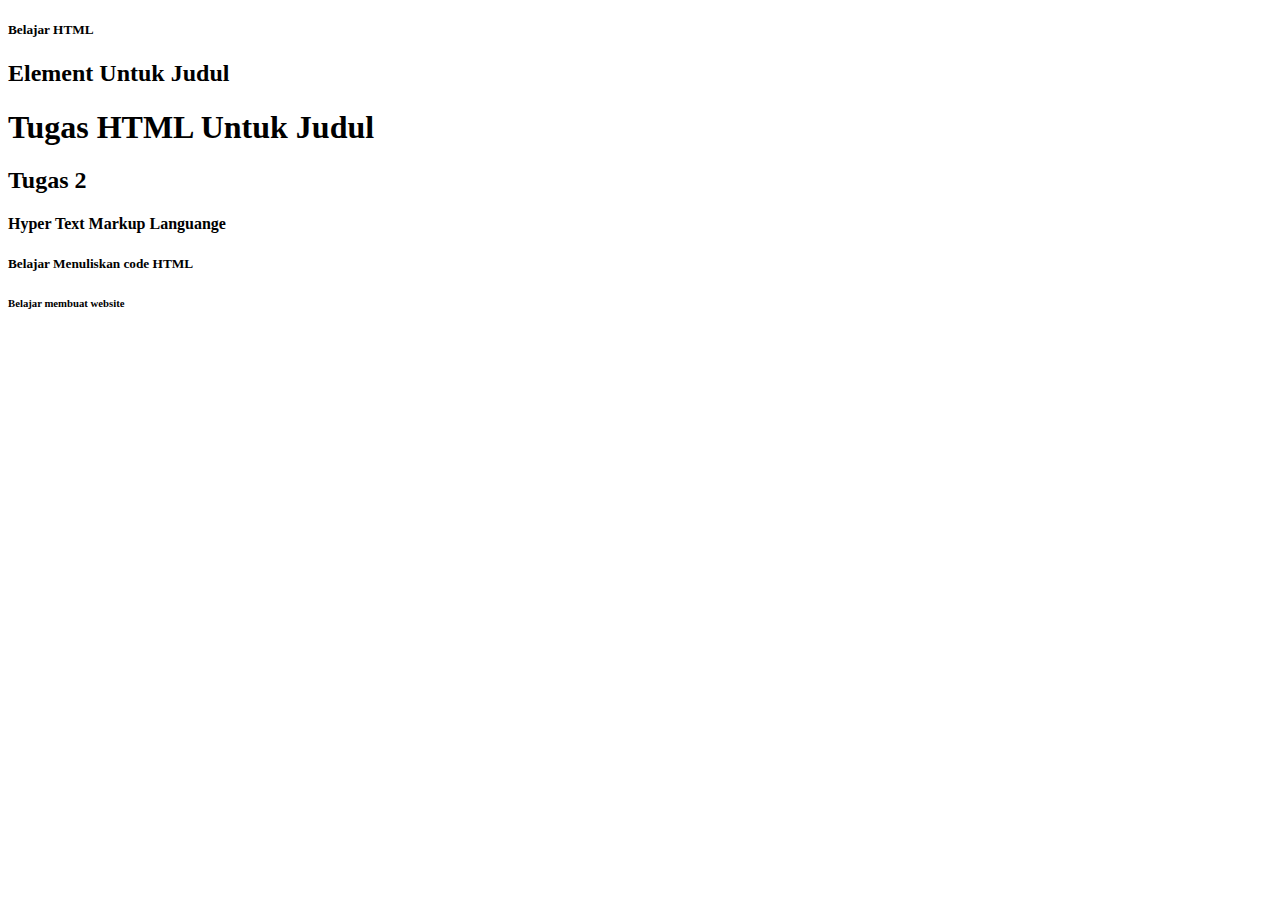
<file: Belajar HTML/index.html>
<!DOCTYPE html>
<html lang="en">
  <head>
    <!-- TUGAS 1 -->
    <meta charset="UTF-8" />
    <meta name="author" content="Ryan Ban Dalem" />
    <meta name="keywords" content="Mobil, Motor, Bensin, Ban, Knalpot, Rem" />
    <meta name="description" content="Artikel Otomotif" />
    <meta http-equiv="refresh" content="180" />
    <meta name="viewport" content="width=device-width, initial-scale=1" />
    <title>Pusat Otomotif</title>
    <link rel="icon" href="sign-in.png" type="image/x-icon" />
  </head>
  <body>
    <!-- TUGAS 2 -->
    <h5>Belajar HTML</h5>
    <h2>Element Untuk Judul</h2>
    <h1>Tugas HTML Untuk Judul</h1>
    <h2>Tugas 2</h2>
    <!-- <h3>Comment</h3> -->
    <h4>Hyper Text Markup Languange</h4>
    <h5>Belajar Menuliskan code HTML</h5>
    <h6>Belajar membuat website</h6>
  </body>
</html>
</file>
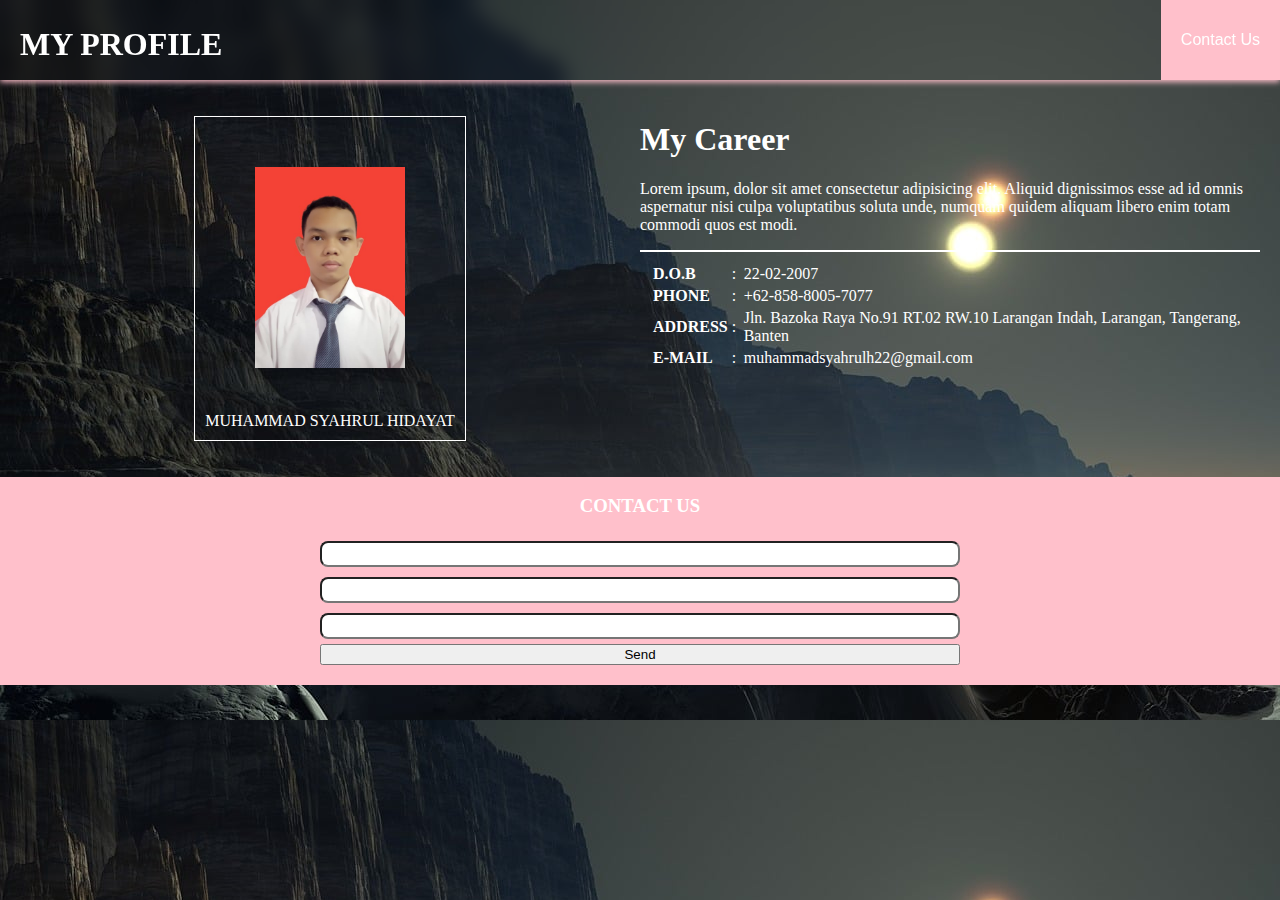
<file: Biodata/index.html>
<!DOCTYPE html>
<html lang="en">
  <head>
    <meta charset="UTF-8" />
    <meta name="viewport" content="width=device-width, initial-scale=1.0" />
    <title>Document</title>
    <link rel="stylesheet" href="index.css" />
  </head>
  <body>
    <nav class="navbar">
      <h1>MY PROFILE</h1>
      <button>Contact Us</button>
    </nav>
    <div class="container">
      <!-- photo -->
      <div class="box-photo">
        <figure class="photo">
          <img src="images/Syahrul.jpeg" alt="" class="image" />
          <figcaption class="caption">MUHAMMAD SYAHRUL HIDAYAT</figcaption>
        </figure>
      </div>
      <!-- information -->
      <div class="box-information">
        <div>
          <h1>My Career</h1>
          <p>
            Lorem ipsum, dolor sit amet consectetur adipisicing elit. Aliquid
            dignissimos esse ad id omnis aspernatur nisi culpa voluptatibus
            soluta unde, numquam quidem aliquam libero enim totam commodi quos
            est modi.
          </p>
          <table class="table">
            <tr>
              <td class="label"><b>D.O.B</b></td>
              <td class="semicolon">:</td>
              <td>22-02-2007</td>
            </tr>
            <tr>
              <td class="label"><b>PHONE</b></td>
              <td class="semicolon">:</td>
              <td>+62-858-8005-7077</td>
            </tr>
            <tr>
              <td class="label"><b>ADDRESS</b></td>
              <td class="semicolon">:</td>
              <td>
                Jln. Bazoka Raya No.91 RT.02 RW.10 Larangan Indah, Larangan,
                Tangerang, Banten
              </td>
            </tr>
            <tr>
              <td class="label"><b>E-MAIL</b></td>
              <td class="semicolon">:</td>
              <td>muhammadsyahrulh22@gmail.com</td>
            </tr>
          </table>
        </div>
      </div>
    </div>
    <!-- contact us -->
    <div class="section-contact">
      <h3>CONTACT US</h3>
      <form class="form">
        <label for="Your Name"></label>
        <input type="text" id="name" />

        <label for="email"></label>
        <input type="email" id="email" />

        <label for="message"></label>
        <input type="text" id="message" />

        <button>Send</button>
      </form>
    </div>
  </body>
</html>
</file>
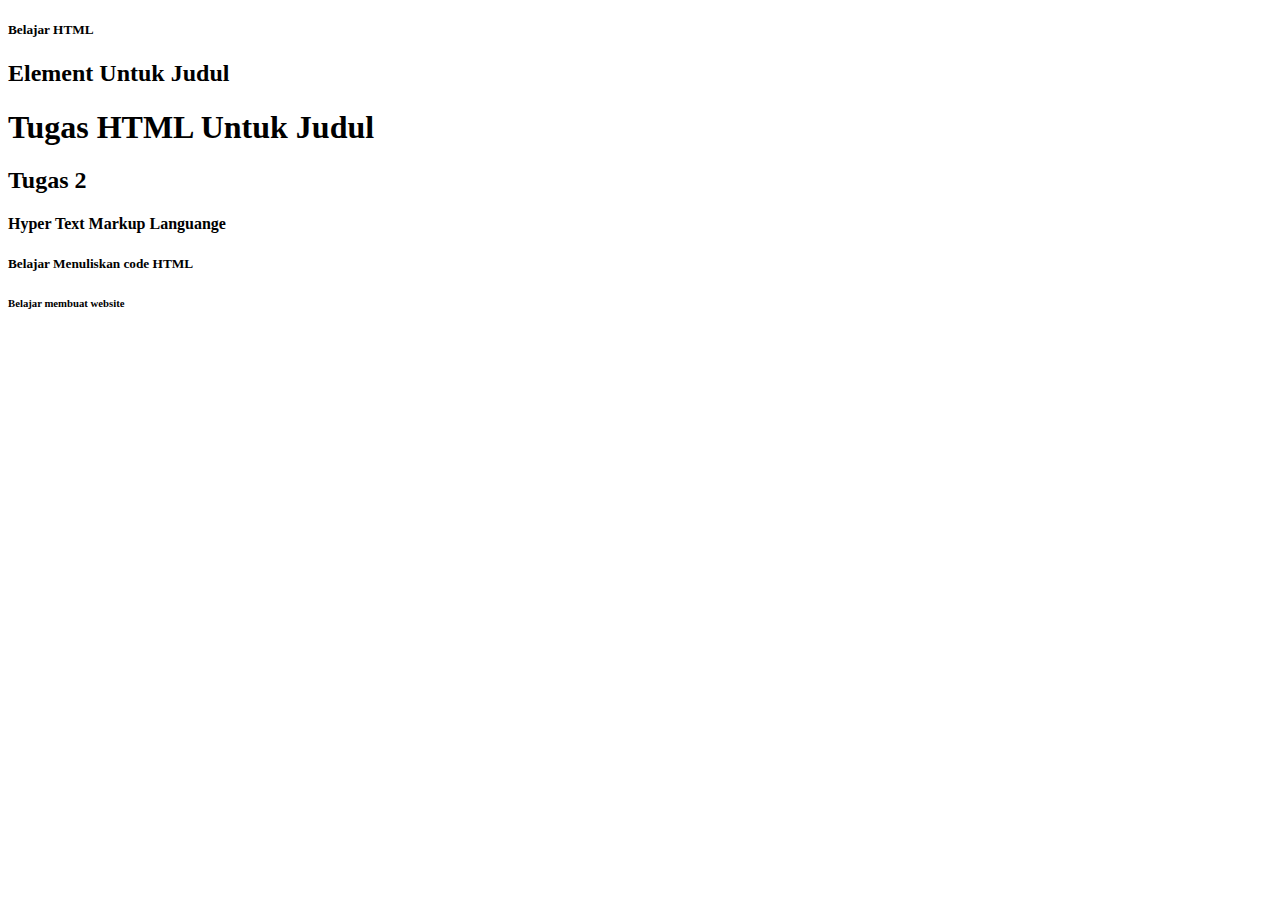
<file: Belajar HTML/Tugas2.html>
<!DOCTYPE html>
<html lang="en">
  <head>
    <meta charset="UTF-8" />
    <meta name="viewport" content="width=device-width, initial-scale=1.0" />
    <title>Document</title>
  </head>
  <body>
    <!-- TUGAS 2 -->
    <h5>Belajar HTML</h5>
    <h2>Element Untuk Judul</h2>
    <h1>Tugas HTML Untuk Judul</h1>
    <h2>Tugas 2</h2>
    <!-- <h3>Comment</h3> -->
    <h4>Hyper Text Markup Languange</h4>
    <h5>Belajar Menuliskan code HTML</h5>
    <h6>Belajar membuat website</h6>
  </body>
</html>
</file>
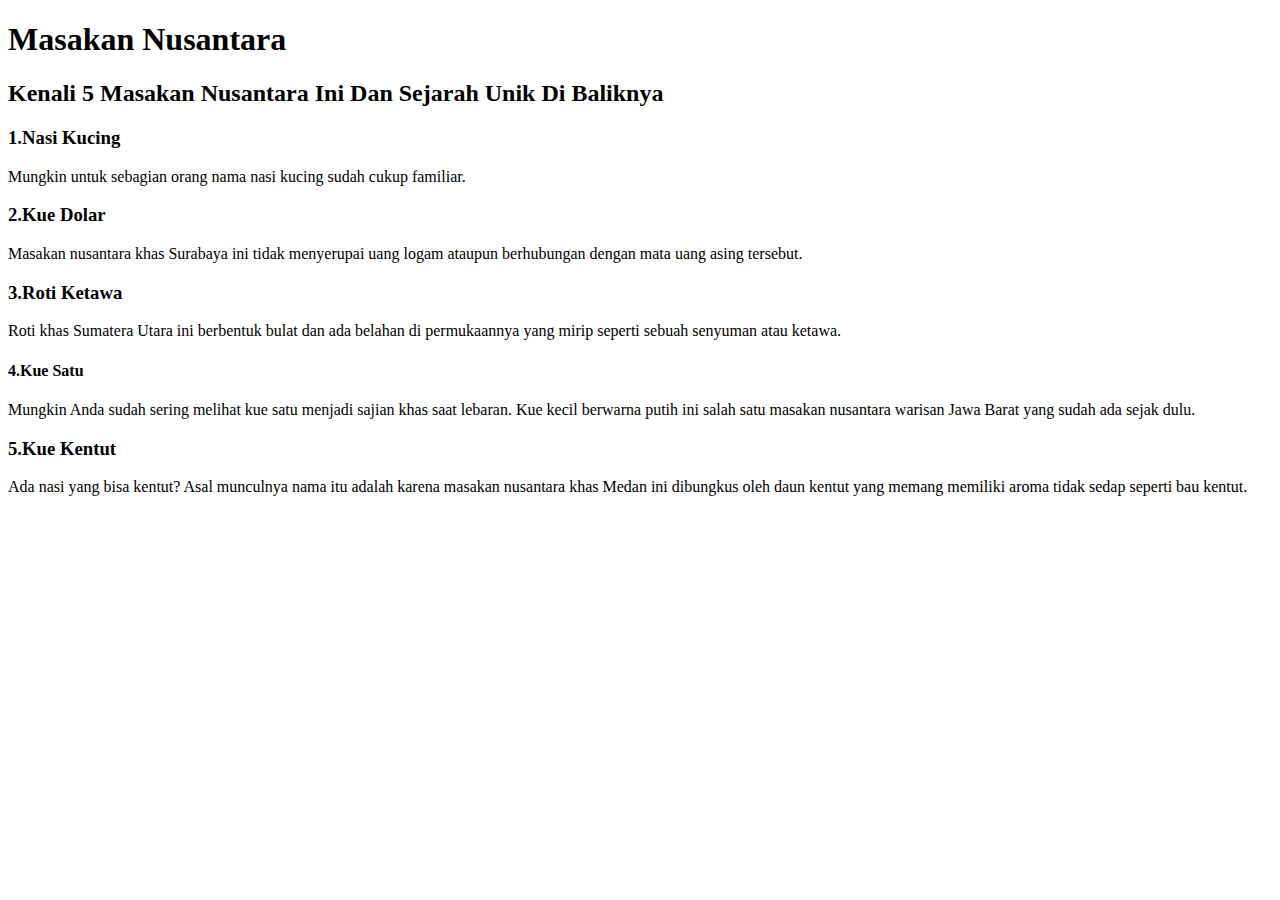
<file: Belajar HTML/Tugas3.html>
<!DOCTYPE html>
<html lang="en">
  <head>
    <meta charset="UTF-8" />
    <meta name="viewport" content="width=device-width, initial-scale=1.0" />
    <title>Website Masakan Nusantara</title>
    <link rel="icon" href="sign-in.png" type="image/x-icon" />
  </head>
  <body>
    <!-- TUGAS 3 -->
    <h1>Masakan Nusantara</h1>
    <h2>Kenali 5 Masakan Nusantara Ini Dan Sejarah Unik Di Baliknya</h2>
    <h3>1.Nasi Kucing</h3>
    <p>Mungkin untuk sebagian orang nama nasi kucing sudah cukup familiar.</p>
    <h3>2.Kue Dolar</h3>
    <p>
      Masakan nusantara khas Surabaya ini tidak menyerupai uang logam ataupun
      berhubungan dengan mata uang asing tersebut.
    </p>
    <h3>3.Roti Ketawa</h3>
    <p>
      Roti khas Sumatera Utara ini berbentuk bulat dan ada belahan di
      permukaannya yang mirip seperti sebuah senyuman atau ketawa.
    </p>
    <h4>4.Kue Satu</h4>
    <p>
      Mungkin Anda sudah sering melihat kue satu menjadi sajian khas saat
      lebaran. Kue kecil berwarna putih ini salah satu masakan nusantara warisan
      Jawa Barat yang sudah ada sejak dulu.
    </p>
    <h3>5.Kue Kentut</h3>
    <p>
      Ada nasi yang bisa kentut? Asal munculnya nama itu adalah karena masakan
      nusantara khas Medan ini dibungkus oleh daun kentut yang memang memiliki
      aroma tidak sedap seperti bau kentut.
    </p>
  </body>
</html>
</file>
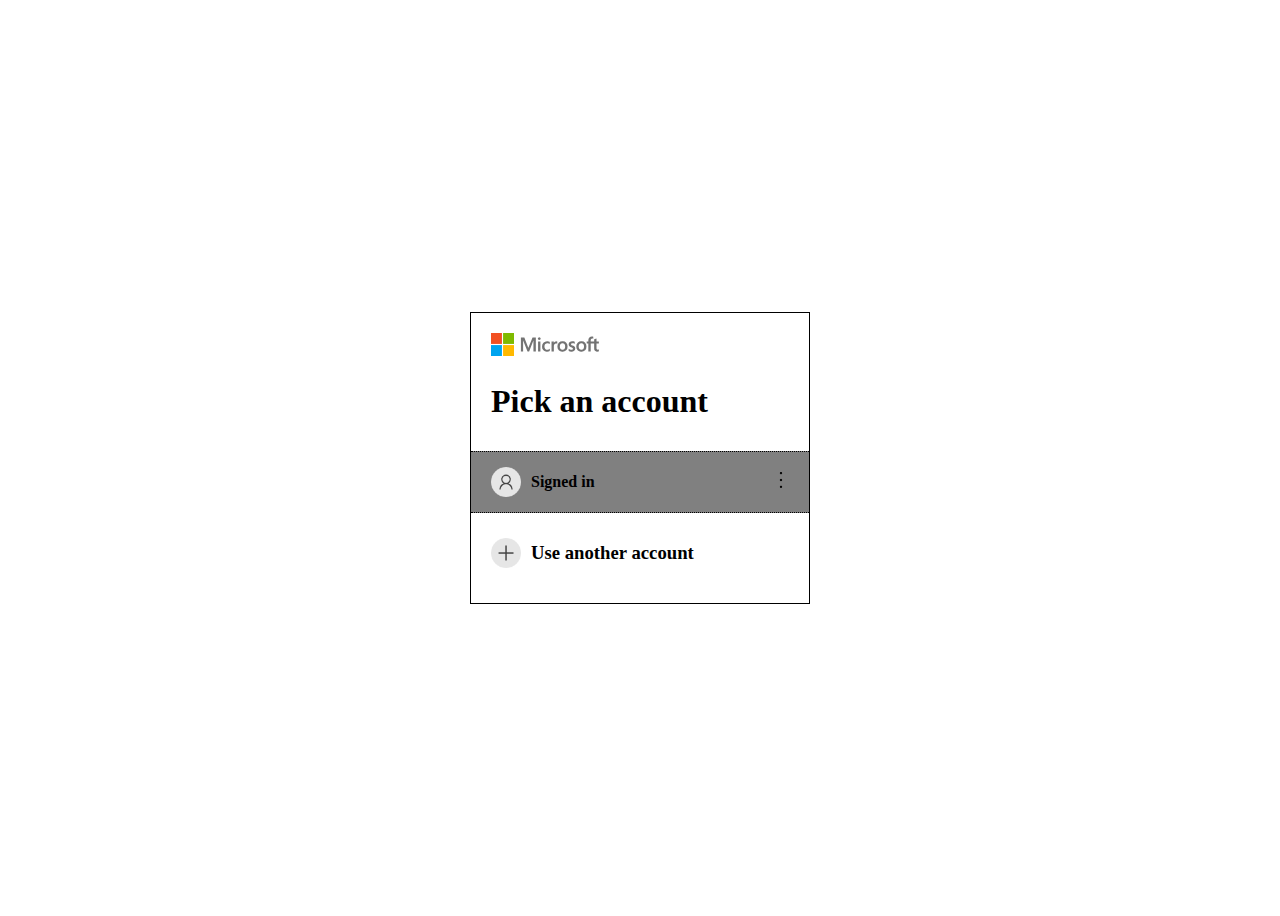
<file: clone-login-microsoft/index1st.html>
<!DOCTYPE html>
<html lang="en">
  <head>
    <meta charset="UTF-8" />
    <meta name="viewport" content="width=device-width, initial-scale=1.0" />
    <title>Login Microsoft</title>
    <link rel="stylesheet" href="style1st.css" />
  </head>
  <body>
    <div class="container">
      <div class="box-signin">
        <div class="box-header">
          <img src="item/logo-microsoft.png" alt="" />
          <h1>Pick an account</h1>
        </div>
        <div class="your-account">
          <div class="signin-area">
            <img src="item/sign-in.png" alt="" class="icon" />
            <h4>Signed in</h4>
          </div>
          <div class="option">
            <img src="item/option.png" alt="" />
          </div>
        </div>
        <div class="add-account">
          <img src="item/add-new.png" alt="" class="icon" />
          <h3>Use another account</h3>
        </div>
      </div>
    </div>
  </body>
</html>
</file>
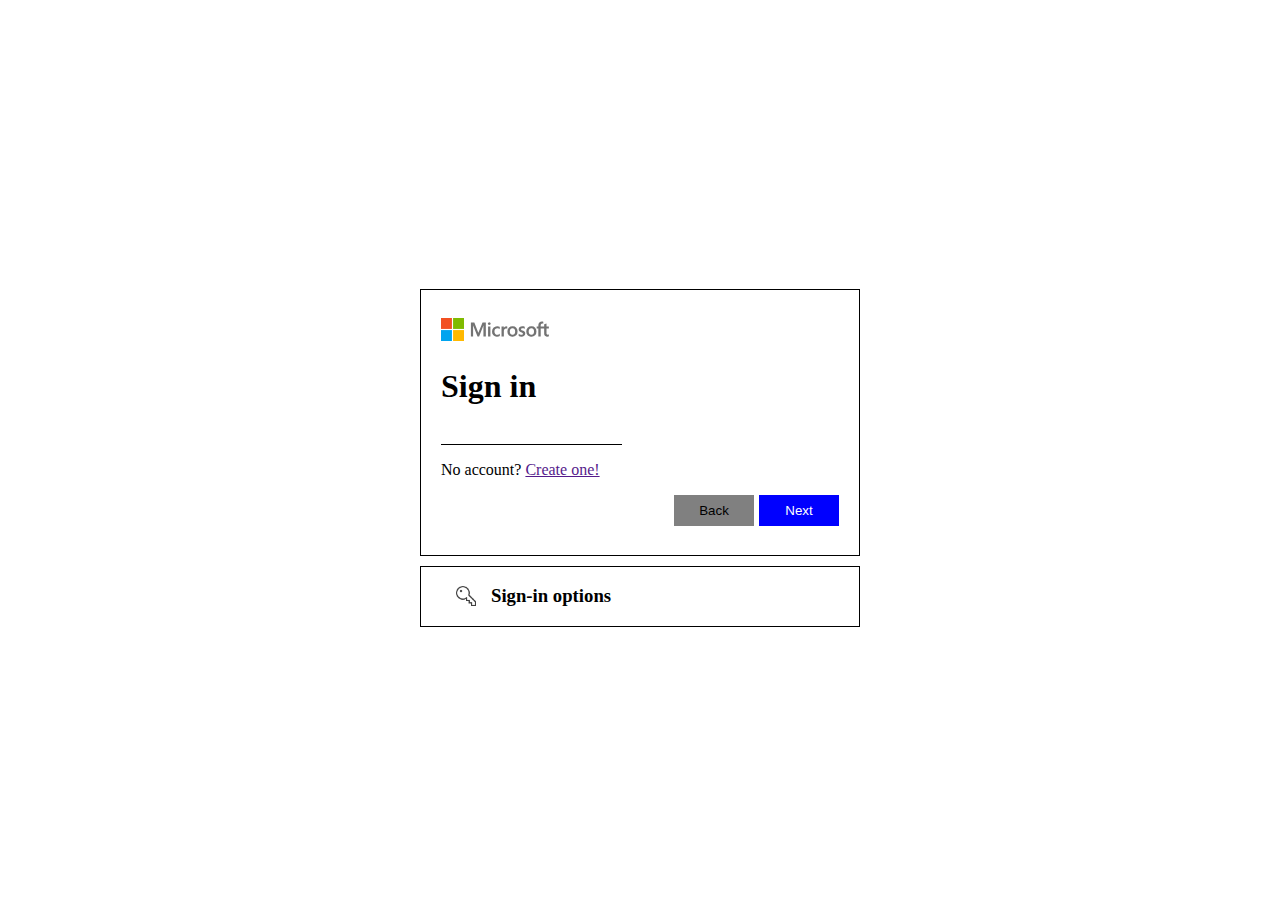
<file: clone-login-microsoft/index2nd.html>
<!DOCTYPE html>
<html lang="en">
  <head>
    <meta charset="UTF-8" />
    <meta name="viewport" content="width=device-width, initial-scale=1.0" />
    <title>Sign in Microsoft</title>
    <link rel="stylesheet" href="style2nd.css" />
  </head>
  <body>
    <div class="container">
      <div class="box-signin">
        <div class="sign-in">
          <div class="box-header">
            <img src="item/logo-microsoft.png" alt="" />
            <h1>Sign in</h1>
          </div>
          <div class="input-acc">
            <form class="form">
              <label for="email"></label>
              <input type="email" id="email" />
            </form>
          </div>
          <div class="create-new">
            <p>No account? <a href="">Create one!</a></p>
          </div>
          <div class="button">
            <button class="button-back">Back</button>
            <button class="button-next">Next</button>
          </div>
        </div>
        <div class="option">
          <img src="item/sign-in-option.png" alt="" class="icon" />
          <h3>Sign-in options</h3>
        </div>
      </div>
    </div>
  </body>
</html>
</file>
<file: Biodata/index.css>
body {
  margin: 0;
  padding: 0;
  background-size: cover;
  background-image: url(images/background.jpg);
  width: 100%;
}

.navbar {
  color: white;
  height: 80px;
  width: 100%;
  background-color: rgba(255, 255, 255, 0, 5);
  display: flex;
  align-content: center;
  backdrop-filter: blur(10px);
  box-shadow: 0 2px 6px pink;
}

.navbar h1 {
  padding-left: 20px;
  padding-top: 5px;
}

.navbar button {
  margin-left: auto;
  background-color: pink;
  border: none;
  color: white;
  padding: 10px 20px;
  text-align: center;
  text-decoration: none;
  display: inline-block;
  font-size: 16px;
  cursor: pointer;
  transition: background-color 0.3s;
}

.container {
  display: flex;
  flex-direction: row;
  height: 100%;
  padding: 20px;
}

.box-photo {
  display: flex;
  justify-content: center;
  align-items: center;
  text-align: center;
  width: 50%;
}

.caption {
  color: white;
}

.photo {
  border: solid white 1px;
  padding: 10px;
}

.image {
  width: 150px;
  padding: 40px;
}

.name {
  display: flex;
  margin-top: 10px;
  font-size: 1.2em;
  color: white;
}

.box-information {
  width: 50%;
  display: flex;
  align-content: center;
  color: white;
}

.table {
  border-top: solid white 2px;
  padding: 10px;
  width: 100%;
}

.label {
  width: 30px;
}

.semicolon {
  width: 8px;
}

.section-contact {
  display: flex;
  justify-content: center;
  align-items: center;
  text-align: center;
  flex-direction: column;
  color: white;
  background-color: pink;
  width: 100%;
}

.form {
  display: flex;
  flex-direction: column;
  gap: 5px;
  width: 50%;
  margin-bottom: 20px;
}

.form input {
  height: 20px;
  border-radius: 8px;
}

@media (max-width: 700px) {
  .container {
    display: flex;
    flex-direction: column;
  }
  .navbar {
    width: 100%;
  }
  .box-information {
    width: 100%;
  }
  .box-photo {
    width: 100%;
  }
}
</file>
<file: clone-login-microsoft/style1st.css>
.container {
  display: flex;
  justify-content: center;
  align-items: center;
  height: 100vh;
}

.box-signin {
  width: 338px;
  padding: 20px 0px;
  border: solid black 1px;
  display: flex;
  flex-direction: column;
  gap: 10px;
}

.box-header {
  padding: 0px 20px;
  background-color: white;
}

.your-account {
  display: flex;
  flex-direction: row;
  padding: 0px 20px;
  gap: 10px;
  align-items: center;
  background-color: grey;
  position: relative;
  border-top: dotted black 1px;
  border-bottom: dotted black 1px;
}

.signin-area {
  display: flex;
  flex-direction: row;
  gap: 10px;
  align-items: center;
}

.option {
  position: absolute;
  right: 20px;
}

.icon {
  height: 30px;
  width: 30px;
}

.add-account {
  display: flex;
  flex-direction: row;
  padding: 0px 20px;
  gap: 10px;
  align-items: center;
  background-color: white;
}
</file>
<file: clone-login-microsoft/style2nd.css>
.container {
  display: flex;
  justify-content: center;
  align-items: center;
  height: 100vh;
}

.box-signin {
  width: 440px;
  height: 338px;
  padding: 20px;
  display: flex;
  flex-direction: column;
  gap: 10px;
}

.sign-in {
  display: flex;
  justify-content: center;
  flex-direction: column;
  height: 100%;
  padding: 20px;
  border: solid black 1px;
}

.box-header {
  background-color: white;
}

.input-acc {
  background-color: white;
}

.form input {
  border: none;
  border-bottom: solid black 1px;
}

.button {
  display: flex;
  flex-direction: row;
  justify-content: end;
  gap: 5px;
  background-color: white;
}

.button-back {
  width: 80px;
  padding: 8px;
  border: none;
  background-color: gray;
}

.button-next {
  width: 80px;
  padding: 8px;
  border: none;
  color: white;
  background-color: blue;
}

.option {
  display: flex;
  flex-direction: row;
  padding-left: 30px;
  gap: 10px;
  align-items: center;
  background-color: white;
  border: solid black 1px;
}

.icon {
  height: 30px;
  width: 30px;
}
</file>
